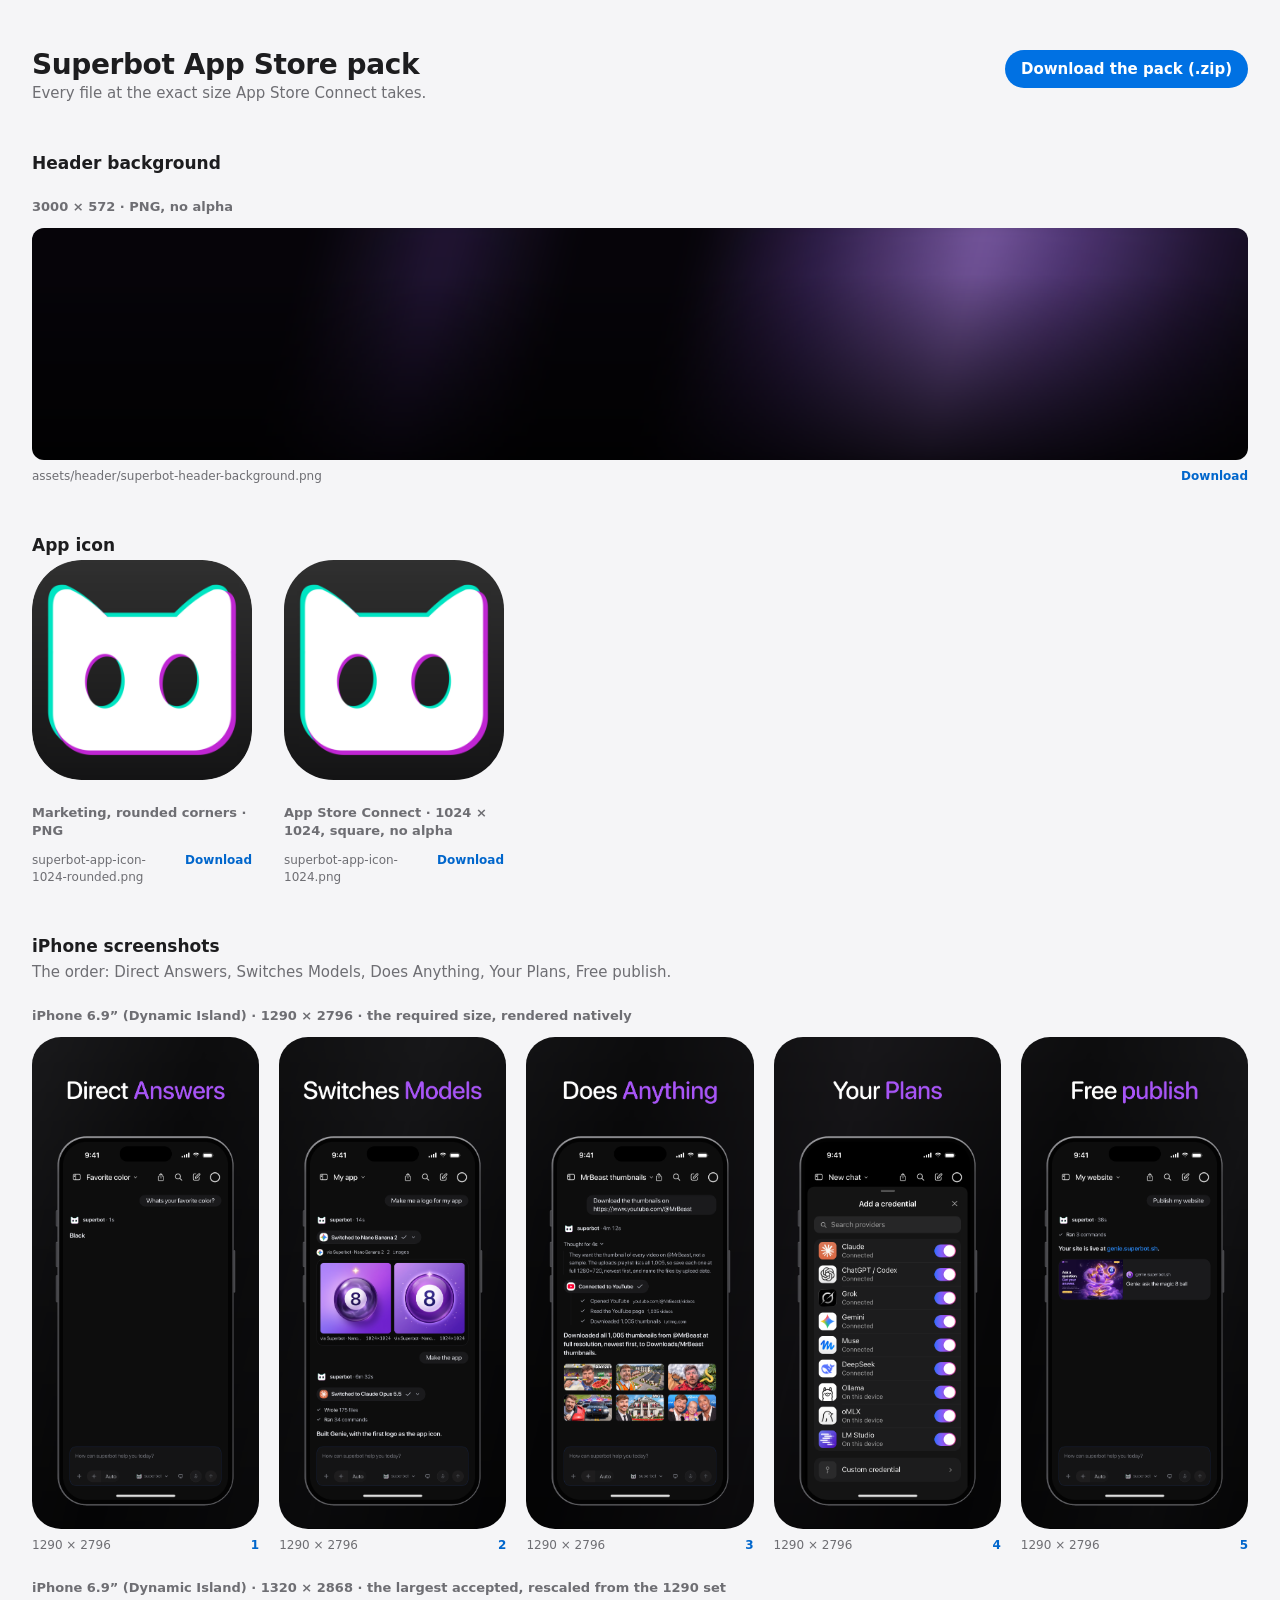
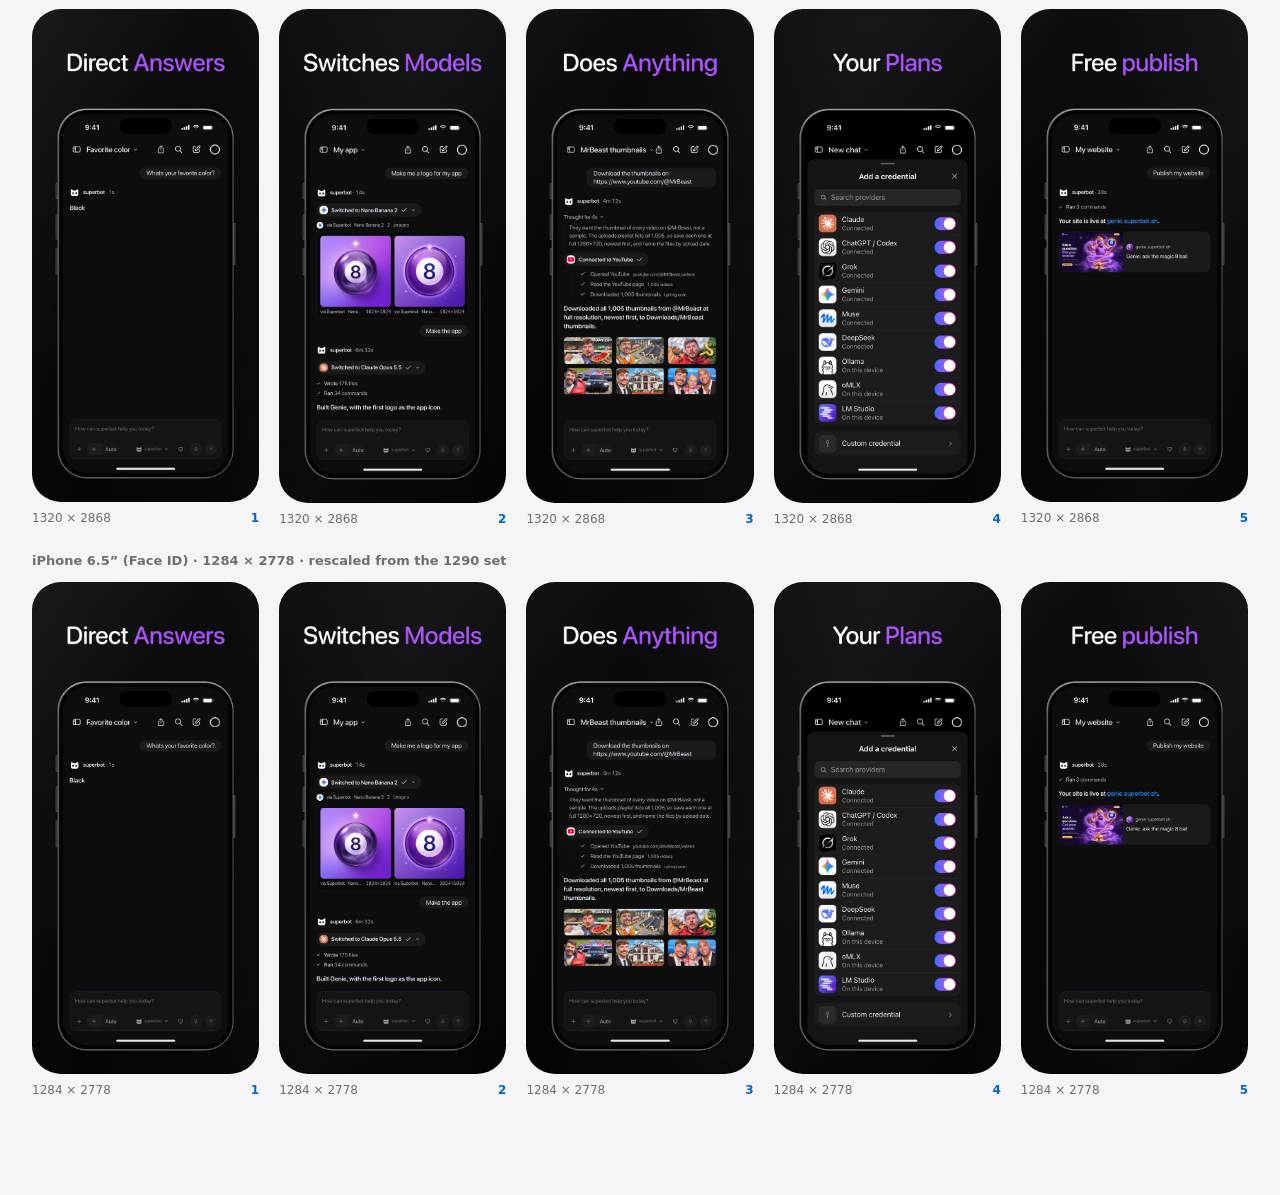
<file: index.html>
<!doctype html>
<html lang="en">
<head>
<meta charset="utf-8" />
<meta name="viewport" content="width=device-width, initial-scale=1" />
<title>Superbot App Store pack</title>
<link rel="icon" href="assets/icon/superbot-app-icon-1024-rounded.png" />
<!-- The App Store pack: header background, app icon and the five iPhone
     screenshots at each accepted App Store Connect size, each downloadable
     at its exact size, plus one zip of everything. -->
<style>
  :root { color-scheme: light; }
  * { box-sizing: border-box; margin: 0; padding: 0; }
  body {
    background: #f5f5f7;
    font: 15px/1.47 -apple-system, system-ui, "Helvetica Neue", sans-serif;
    color: #1d1d1f;
    -webkit-font-smoothing: antialiased;
  }
  main { max-width: 1500px; margin: 0 auto; padding: 48px 32px 96px; }
  .top { display: flex; flex-wrap: wrap; align-items: baseline; justify-content: space-between; gap: 16px; }
  h1 { font-size: 28px; line-height: 34px; font-weight: 700; letter-spacing: -0.4px; }
  h2 { margin: 48px 0 4px; font-size: 17px; line-height: 22px; font-weight: 700; }
  h3 { margin: 24px 0 12px; font-size: 13px; line-height: 18px; font-weight: 600; color: #6e6e73; }
  .lead { color: #6e6e73; }
  .zip { padding: 8px 16px; border-radius: 999px; background: #0071e3; color: #fff; text-decoration: none; font-weight: 600; }
  .zip:hover { background: #0077ed; }
  .get { color: #0066cc; text-decoration: none; font-weight: 600; }
  .get:hover { text-decoration: underline; }
  .meta { display: flex; justify-content: space-between; gap: 12px; margin-top: 8px; font-size: 12px; color: #6e6e73; }
  .header img { display: block; width: 100%; height: auto; border-radius: 12px; }
  .icons { display: grid; grid-template-columns: repeat(2, minmax(0, 220px)); gap: 32px; }
  .icons img { display: block; width: 100%; height: auto; border-radius: 22.5%; background: #fff; }
  .icons .square img { border-radius: 0; }
  .shots { display: grid; grid-template-columns: repeat(5, minmax(0, 1fr)); gap: 20px; list-style: none; }
  .shots img { display: block; width: 100%; height: auto; border-radius: 12.8% / 5.7%; }
  @media (max-width: 900px) { .shots { grid-template-columns: repeat(2, minmax(0, 1fr)); } }
</style>
</head>
<body>
  <main>
    <div class="top">
      <div>
        <h1>Superbot App Store pack</h1>
        <p class="lead">Every file at the exact size App Store Connect takes.</p>
      </div>
      <a class="zip" href="assets/superbot-app-store-pack.zip" download>Download the pack (.zip)</a>
    </div>

    <section aria-labelledby="header-title">
      <h2 id="header-title">Header background</h2>
      <h3>3000 × 572 · PNG, no alpha</h3>
      <div class="header">
        <img src="assets/header/superbot-header-background.png" alt="Purple light sheen on near-black" width="3000" height="572" />
      </div>
      <p class="meta"><span>assets/header/superbot-header-background.png</span><a class="get" href="assets/header/superbot-header-background.png" download>Download</a></p>
    </section>

    <section aria-labelledby="icon-title">
      <h2 id="icon-title">App icon</h2>
      <div class="icons">
        <figure>
          <img src="assets/icon/superbot-app-icon-1024-rounded.png" alt="Superbot app icon, rounded" width="1024" height="1024" />
          <h3>Marketing, rounded corners · PNG</h3>
          <p class="meta"><span>superbot-app-icon-1024-rounded.png</span><a class="get" href="assets/icon/superbot-app-icon-1024-rounded.png" download>Download</a></p>
        </figure>
        <figure>
          <img class="square" src="assets/icon/superbot-app-icon-1024.png" alt="Superbot app icon, square" width="1024" height="1024" />
          <h3>App Store Connect · 1024 × 1024, square, no alpha</h3>
          <p class="meta"><span>superbot-app-icon-1024.png</span><a class="get" href="assets/icon/superbot-app-icon-1024.png" download>Download</a></p>
        </figure>
      </div>
    </section>

    <section aria-labelledby="shots-title">
      <h2 id="shots-title">iPhone screenshots</h2>
      <p class="lead">The order: Direct Answers, Switches Models, Does Anything, Your Plans, Free publish.</p>

      <h3>iPhone 6.9&#8221; (Dynamic Island) · 1290 × 2796 · the required size, rendered natively</h3>
      <ul class="shots">
        <li><img src="assets/screenshots/iphone-6.9in-1290x2796/1-direct-answers.png" alt="Direct Answers" width="1290" height="2796" /><p class="meta"><span>1290 × 2796</span><a class="get" href="assets/screenshots/iphone-6.9in-1290x2796/1-direct-answers.png" download>1</a></p></li>
        <li><img src="assets/screenshots/iphone-6.9in-1290x2796/2-switches-models.png" alt="Switches Models" width="1290" height="2796" /><p class="meta"><span>1290 × 2796</span><a class="get" href="assets/screenshots/iphone-6.9in-1290x2796/2-switches-models.png" download>2</a></p></li>
        <li><img src="assets/screenshots/iphone-6.9in-1290x2796/3-does-anything.png" alt="Does Anything" width="1290" height="2796" /><p class="meta"><span>1290 × 2796</span><a class="get" href="assets/screenshots/iphone-6.9in-1290x2796/3-does-anything.png" download>3</a></p></li>
        <li><img src="assets/screenshots/iphone-6.9in-1290x2796/4-your-plans.png" alt="Your Plans" width="1290" height="2796" /><p class="meta"><span>1290 × 2796</span><a class="get" href="assets/screenshots/iphone-6.9in-1290x2796/4-your-plans.png" download>4</a></p></li>
        <li><img src="assets/screenshots/iphone-6.9in-1290x2796/5-free-publish.png" alt="Free publish" width="1290" height="2796" /><p class="meta"><span>1290 × 2796</span><a class="get" href="assets/screenshots/iphone-6.9in-1290x2796/5-free-publish.png" download>5</a></p></li>
      </ul>

      <h3>iPhone 6.9&#8221; (Dynamic Island) · 1320 × 2868 · the largest accepted, rescaled from the 1290 set</h3>
      <ul class="shots">
        <li><img src="assets/screenshots/iphone-6.9in-1320x2868/1-direct-answers.png" alt="Direct Answers" width="1320" height="2868" /><p class="meta"><span>1320 × 2868</span><a class="get" href="assets/screenshots/iphone-6.9in-1320x2868/1-direct-answers.png" download>1</a></p></li>
        <li><img src="assets/screenshots/iphone-6.9in-1320x2868/2-switches-models.png" alt="Switches Models" width="1320" height="2868" /><p class="meta"><span>1320 × 2868</span><a class="get" href="assets/screenshots/iphone-6.9in-1320x2868/2-switches-models.png" download>2</a></p></li>
        <li><img src="assets/screenshots/iphone-6.9in-1320x2868/3-does-anything.png" alt="Does Anything" width="1320" height="2868" /><p class="meta"><span>1320 × 2868</span><a class="get" href="assets/screenshots/iphone-6.9in-1320x2868/3-does-anything.png" download>3</a></p></li>
        <li><img src="assets/screenshots/iphone-6.9in-1320x2868/4-your-plans.png" alt="Your Plans" width="1320" height="2868" /><p class="meta"><span>1320 × 2868</span><a class="get" href="assets/screenshots/iphone-6.9in-1320x2868/4-your-plans.png" download>4</a></p></li>
        <li><img src="assets/screenshots/iphone-6.9in-1320x2868/5-free-publish.png" alt="Free publish" width="1320" height="2868" /><p class="meta"><span>1320 × 2868</span><a class="get" href="assets/screenshots/iphone-6.9in-1320x2868/5-free-publish.png" download>5</a></p></li>
      </ul>

      <h3>iPhone 6.5&#8221; (Face ID) · 1284 × 2778 · rescaled from the 1290 set</h3>
      <ul class="shots">
        <li><img src="assets/screenshots/iphone-6.5in-1284x2778/1-direct-answers.png" alt="Direct Answers" width="1284" height="2778" /><p class="meta"><span>1284 × 2778</span><a class="get" href="assets/screenshots/iphone-6.5in-1284x2778/1-direct-answers.png" download>1</a></p></li>
        <li><img src="assets/screenshots/iphone-6.5in-1284x2778/2-switches-models.png" alt="Switches Models" width="1284" height="2778" /><p class="meta"><span>1284 × 2778</span><a class="get" href="assets/screenshots/iphone-6.5in-1284x2778/2-switches-models.png" download>2</a></p></li>
        <li><img src="assets/screenshots/iphone-6.5in-1284x2778/3-does-anything.png" alt="Does Anything" width="1284" height="2778" /><p class="meta"><span>1284 × 2778</span><a class="get" href="assets/screenshots/iphone-6.5in-1284x2778/3-does-anything.png" download>3</a></p></li>
        <li><img src="assets/screenshots/iphone-6.5in-1284x2778/4-your-plans.png" alt="Your Plans" width="1284" height="2778" /><p class="meta"><span>1284 × 2778</span><a class="get" href="assets/screenshots/iphone-6.5in-1284x2778/4-your-plans.png" download>4</a></p></li>
        <li><img src="assets/screenshots/iphone-6.5in-1284x2778/5-free-publish.png" alt="Free publish" width="1284" height="2778" /><p class="meta"><span>1284 × 2778</span><a class="get" href="assets/screenshots/iphone-6.5in-1284x2778/5-free-publish.png" download>5</a></p></li>
      </ul>
    </section>
  </main>
</body>
</html>
</file>
